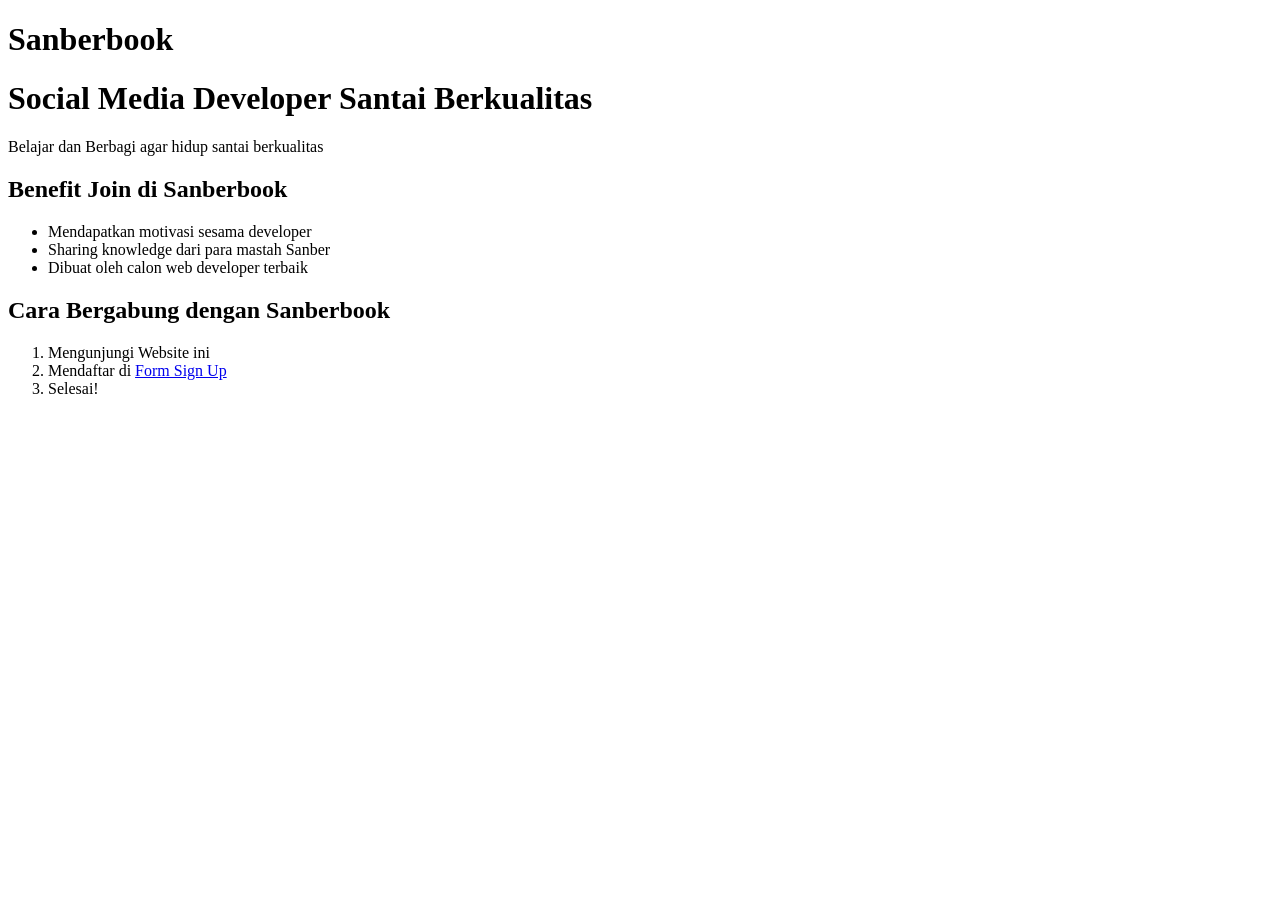
<file: Tugas-1/index.html>
<!doctype html>

<html>
  <head>
    <meta charset="utf-8" />
    <meta http-equiv="X-UA-Compatible" content="IE=edge" />
    <title>Halo</title>
    <meta name="description" content="" />
    <meta name="viewport" content="width=device-width, initial-scale=1" />
    <link rel="stylesheet" href="" />
  </head>
  <body>
    <header>
      <h1>Sanberbook</h1>
    </header>
    <h1>Social Media Developer Santai Berkualitas</h1>
    <p>Belajar dan Berbagi agar hidup santai berkualitas</p>

    <h2>Benefit Join di Sanberbook</h2>

    <ul>
      <li>Mendapatkan motivasi sesama developer</li>
      <li>Sharing knowledge dari para mastah Sanber</li>
      <li>Dibuat oleh calon web developer terbaik</li>
    </ul>

    <h2>Cara Bergabung dengan Sanberbook</h2>

    <ol>
      <li>Mengunjungi Website ini</li>
      <li>Mendaftar di <a href="./form.html">Form Sign Up</a></li>
      <li>Selesai!</li>
    </ol>

    <script src="" async defer></script>
  </body>
</html>
</file>
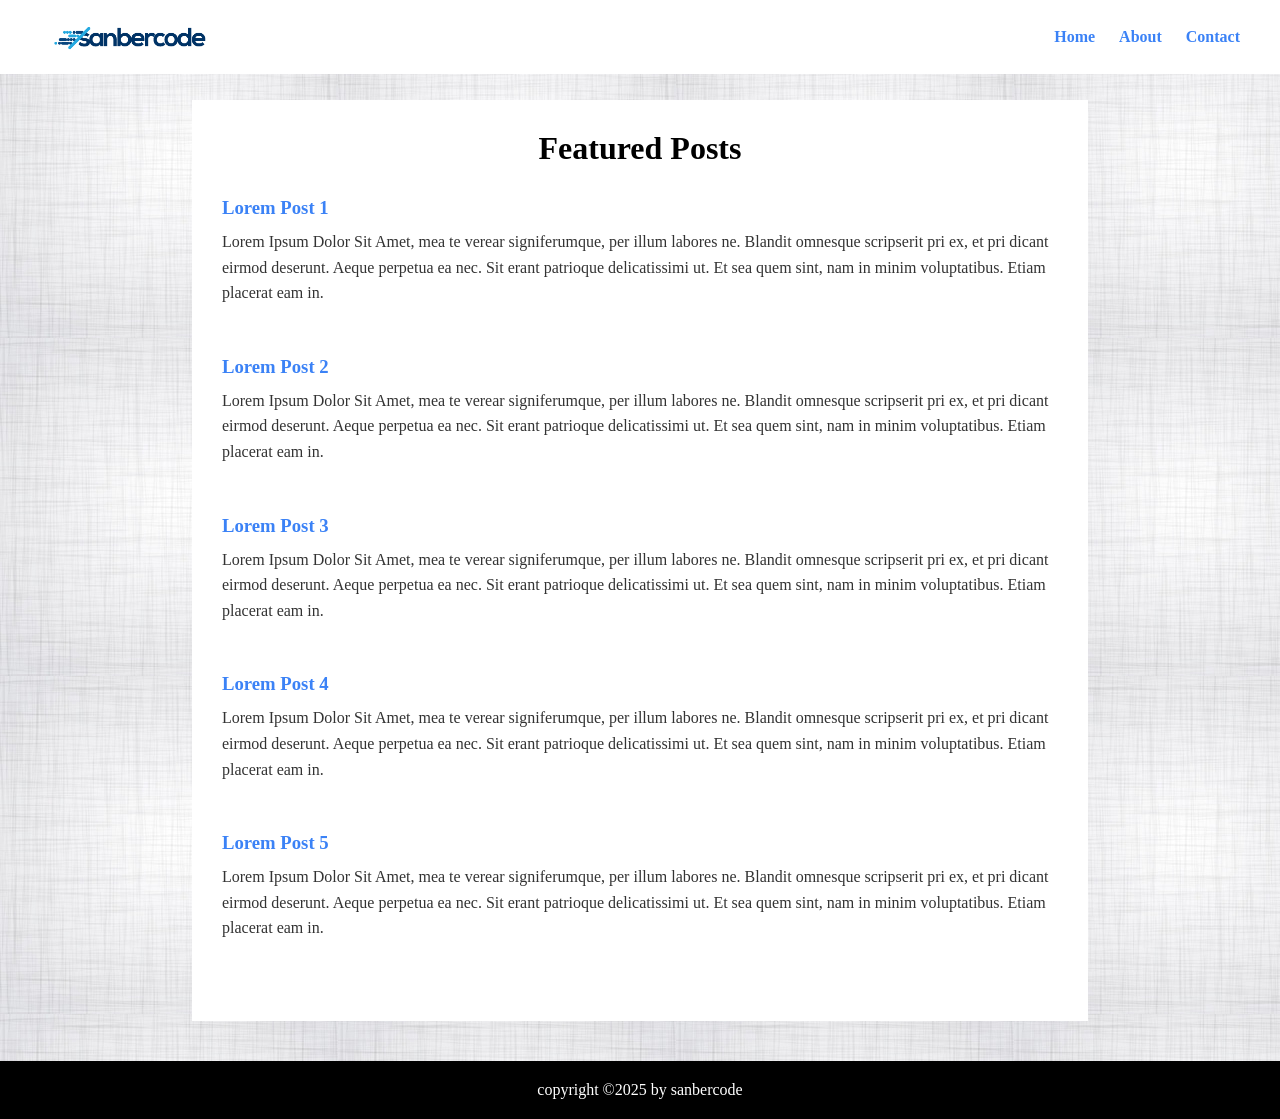
<file: Tugas-2/index.html>
<!doctype html>
<html lang="en">
  <head>
    <meta charset="UTF-8" />
    <meta name="viewport" content="width=device-width, initial-scale=1.0" />
    <title>Document</title>
    <link rel="stylesheet" href="./css/style.css" />
  </head>
  <body>
    <header>
      <img src="./assets/logo.png" alt="" />
      <ul>
        <li><a href="">Home</a></li>
        <li><a href="">About</a></li>
        <li><a href="">Contact</a></li>
      </ul>
    </header>
    <main>
      <h1>Featured Posts</h1>
      <div id="article-list">
        <article>
          <a href=""><h3>Lorem Post 1</h3></a>
          <p>
            Lorem Ipsum Dolor Sit Amet, mea te verear signiferumque, per illum
            labores ne. Blandit omnesque scripserit pri ex, et pri dicant eirmod
            deserunt. Aeque perpetua ea nec. Sit erant patrioque delicatissimi
            ut. Et sea quem sint, nam in minim voluptatibus. Etiam placerat eam
            in.
          </p>
        </article>
        <article>
          <a href=""><h3>Lorem Post 2</h3></a>
          <p>
            Lorem Ipsum Dolor Sit Amet, mea te verear signiferumque, per illum
            labores ne. Blandit omnesque scripserit pri ex, et pri dicant eirmod
            deserunt. Aeque perpetua ea nec. Sit erant patrioque delicatissimi
            ut. Et sea quem sint, nam in minim voluptatibus. Etiam placerat eam
            in.
          </p>
        </article>
        <article>
          <a href=""><h3>Lorem Post 3</h3></a>
          <p>
            Lorem Ipsum Dolor Sit Amet, mea te verear signiferumque, per illum
            labores ne. Blandit omnesque scripserit pri ex, et pri dicant eirmod
            deserunt. Aeque perpetua ea nec. Sit erant patrioque delicatissimi
            ut. Et sea quem sint, nam in minim voluptatibus. Etiam placerat eam
            in.
          </p>
        </article>
        <article>
          <a href=""><h3>Lorem Post 4</h3></a>
          <p>
            Lorem Ipsum Dolor Sit Amet, mea te verear signiferumque, per illum
            labores ne. Blandit omnesque scripserit pri ex, et pri dicant eirmod
            deserunt. Aeque perpetua ea nec. Sit erant patrioque delicatissimi
            ut. Et sea quem sint, nam in minim voluptatibus. Etiam placerat eam
            in.
          </p>
        </article>
        <article>
          <a href=""><h3>Lorem Post 5</h3></a>
          <p>
            Lorem Ipsum Dolor Sit Amet, mea te verear signiferumque, per illum
            labores ne. Blandit omnesque scripserit pri ex, et pri dicant eirmod
            deserunt. Aeque perpetua ea nec. Sit erant patrioque delicatissimi
            ut. Et sea quem sint, nam in minim voluptatibus. Etiam placerat eam
            in.
          </p>
        </article>
      </div>
    </main>
    <footer>copyright ©2025 by sanbercode</footer>
  </body>
</html>
</file>
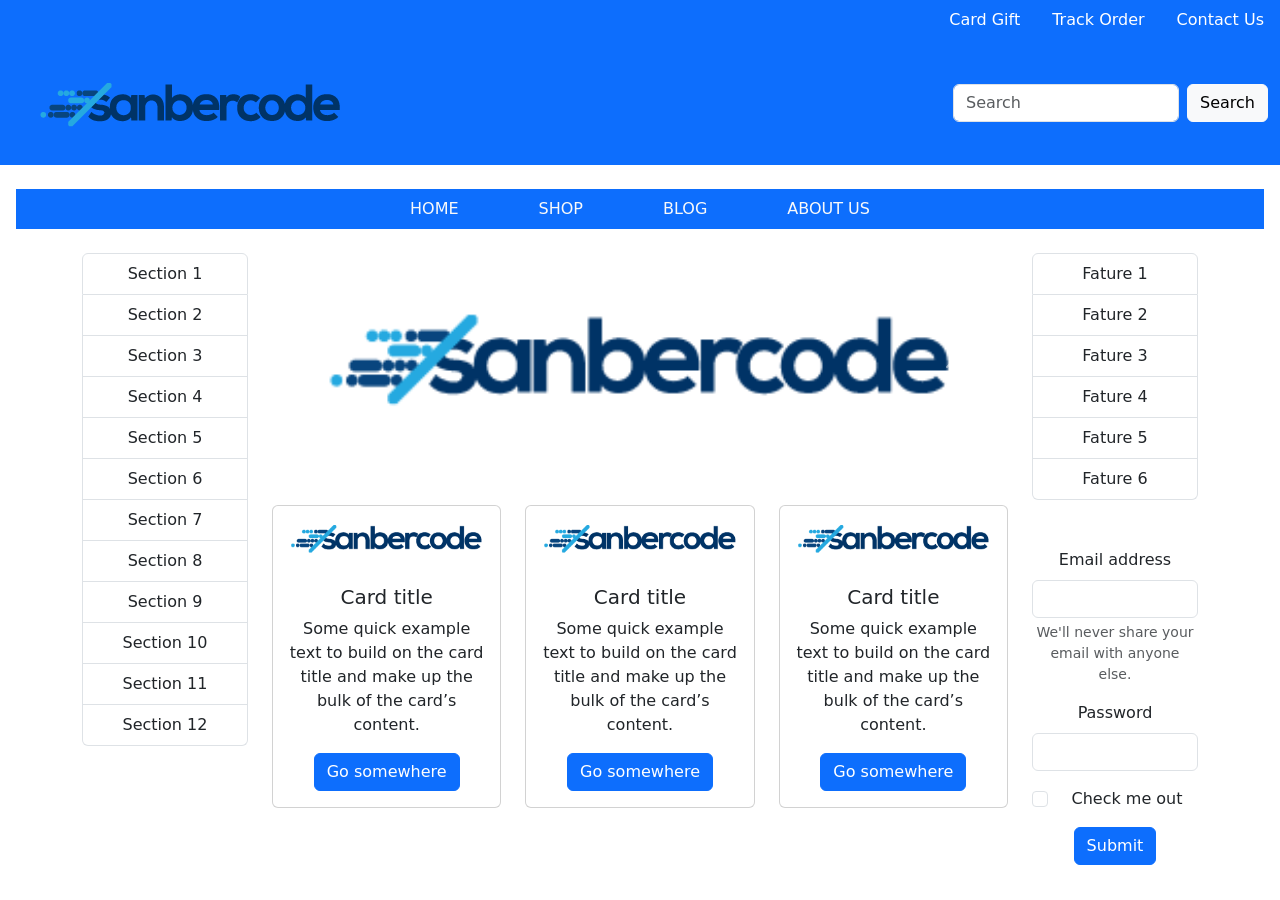
<file: Tugas-3/index.html>
<!doctype html>
<html lang="en" data-bs-theme="light">
  <head>
    <title>Title</title>
    <!-- Required meta tags -->
    <meta charset="utf-8" />
    <meta name="viewport" content="width=device-width, initial-scale=1" />

    <!-- Bootstrap CSS v5.3.8 -->
    <link
      href="https://cdn.jsdelivr.net/npm/bootstrap@5.3.8/dist/css/bootstrap.min.css"
      rel="stylesheet"
      integrity="sha384-sRIl4kxILFvY47J16cr9ZwB07vP4J8+LH7qKQnuqkuIAvNWLzeN8tE5YBujZqJLB"
      crossorigin="anonymous"
    />
  </head>

  <body>
    <header>
      <!-- nav 1 -->
      <ul class="nav justify-content-end bg-primary">
        <li class="nav-item">
          <a class="nav-link active text-white" aria-current="page" href="#"
            >Card Gift</a
          >
        </li>
        <li class="nav-item">
          <a class="nav-link text-white" href="#">Track Order</a>
        </li>
        <li class="nav-item">
          <a class="nav-link text-white" href="#">Contact Us</a>
        </li>
      </ul>
      <!-- nav 2 -->
      <nav class="navbar bg-primary">
        <div class="container-fluid">
          <a class="navbar-brand">
            <img src="./assets/logo.png" alt="" />
          </a>
          <form class="d-flex" role="search">
            <input
              class="form-control me-2"
              type="search"
              placeholder="Search"
              aria-label="Search"
            />
            <button class="btn btn-light" type="submit">Search</button>
          </form>
        </div>
      </nav>
      <!-- nav 3 -->
      <ul class="nav justify-content-center bg-primary mx-3 my-4">
        <li class="nav-item">
          <a
            class="nav-link active text-light me-5"
            aria-current="page"
            href="#"
            >HOME</a
          >
        </li>
        <li class="nav-item">
          <a class="nav-link text-light me-5" href="#">SHOP</a>
        </li>
        <li class="nav-item">
          <a class="nav-link text-light me-5" href="#">BLOG</a>
        </li>
        <li class="nav-item">
          <a class="nav-link text-light" href="#">ABOUT US</a>
        </li>
      </ul>
    </header>
    <main class="container">
      <div class="row text-center">
        <!-- col 1 -->
        <div class="col-2">
          <ul class="list-group">
            <li class="list-group-item">Section 1</li>
            <li class="list-group-item">Section 2</li>
            <li class="list-group-item">Section 3</li>
            <li class="list-group-item">Section 4</li>
            <li class="list-group-item">Section 5</li>
            <li class="list-group-item">Section 6</li>
            <li class="list-group-item">Section 7</li>
            <li class="list-group-item">Section 8</li>
            <li class="list-group-item">Section 9</li>
            <li class="list-group-item">Section 10</li>
            <li class="list-group-item">Section 11</li>
            <li class="list-group-item">Section 12</li>
          </ul>
        </div>
        <!-- col 2 -->
        <div class="col-8">
          <div
            id="carouselExampleAutoplaying"
            class="carousel slide"
            data-bs-ride="carousel"
          >
            <div class="carousel-inner">
              <div class="carousel-item active">
                <img src="./assets/logo.png" class="d-block w-100" alt="..." />
              </div>
              <div class="carousel-item">
                <img src="./assets/logo.png" class="d-block w-100" alt="..." />
              </div>
              <div class="carousel-item">
                <img src="./assets/logo.png" class="d-block w-100" alt="..." />
              </div>
            </div>
            <button
              class="carousel-control-prev"
              type="button"
              data-bs-target="#carouselExampleAutoplaying"
              data-bs-slide="prev"
            >
              <span
                class="carousel-control-prev-icon"
                aria-hidden="true"
              ></span>
              <span class="visually-hidden">Previous</span>
            </button>
            <button
              class="carousel-control-next"
              type="button"
              data-bs-target="#carouselExampleAutoplaying"
              data-bs-slide="next"
            >
              <span
                class="carousel-control-next-icon"
                aria-hidden="true"
              ></span>
              <span class="visually-hidden">Next</span>
            </button>
          </div>
          <!-- card -->
          <div class="row my-5">
            <div class="col">
              <div class="card">
                <img src="./assets/logo.png" class="card-img-top" alt="..." />
                <div class="card-body">
                  <h5 class="card-title">Card title</h5>
                  <p class="card-text">
                    Some quick example text to build on the card title and make
                    up the bulk of the card’s content.
                  </p>
                  <a href="#" class="btn btn-primary">Go somewhere</a>
                </div>
              </div>
            </div>
            <div class="col">
              <div class="card">
                <img src="./assets/logo.png" class="card-img-top" alt="..." />
                <div class="card-body">
                  <h5 class="card-title">Card title</h5>
                  <p class="card-text">
                    Some quick example text to build on the card title and make
                    up the bulk of the card’s content.
                  </p>
                  <a href="#" class="btn btn-primary">Go somewhere</a>
                </div>
              </div>
            </div>
            <div class="col">
              <div class="card">
                <img src="./assets/logo.png" class="card-img-top" alt="..." />
                <div class="card-body">
                  <h5 class="card-title">Card title</h5>
                  <p class="card-text">
                    Some quick example text to build on the card title and make
                    up the bulk of the card’s content.
                  </p>
                  <a href="#" class="btn btn-primary">Go somewhere</a>
                </div>
              </div>
            </div>
          </div>
        </div>
        <!-- col 3 -->
        <div class="col-2">
          <ul class="list-group">
            <li class="list-group-item">Fature 1</li>
            <li class="list-group-item">Fature 2</li>
            <li class="list-group-item">Fature 3</li>
            <li class="list-group-item">Fature 4</li>
            <li class="list-group-item">Fature 5</li>
            <li class="list-group-item">Fature 6</li>
          </ul>
          <form>
            <div class="mb-3 mt-5">
              <label for="exampleInputEmail1" class="form-label"
                >Email address</label
              >
              <input
                type="email"
                class="form-control"
                id="exampleInputEmail1"
                aria-describedby="emailHelp"
              />
              <div id="emailHelp" class="form-text">
                We'll never share your email with anyone else.
              </div>
            </div>
            <div class="mb-3">
              <label for="exampleInputPassword1" class="form-label"
                >Password</label
              >
              <input
                type="password"
                class="form-control"
                id="exampleInputPassword1"
              />
            </div>
            <div class="mb-3 form-check">
              <input
                type="checkbox"
                class="form-check-input"
                id="exampleCheck1"
              />
              <label class="form-check-label" for="exampleCheck1"
                >Check me out</label
              >
            </div>
            <button type="submit" class="btn btn-primary">Submit</button>
          </form>
        </div>
      </div>
    </main>
    <footer>
      <!-- place footer here -->
    </footer>
    <!-- Bootstrap JavaScript Bundle (includes Popper) -->
    <script
      src="https://cdn.jsdelivr.net/npm/bootstrap@5.3.8/dist/js/bootstrap.bundle.min.js"
      integrity="sha384-FKyoEForCGlyvwx9Hj09JcYn3nv7wiPVlz7YYwJrWVcXK/BmnVDxM+D2scQbITxI"
      crossorigin="anonymous"
    ></script>
  </body>
</html>
</file>
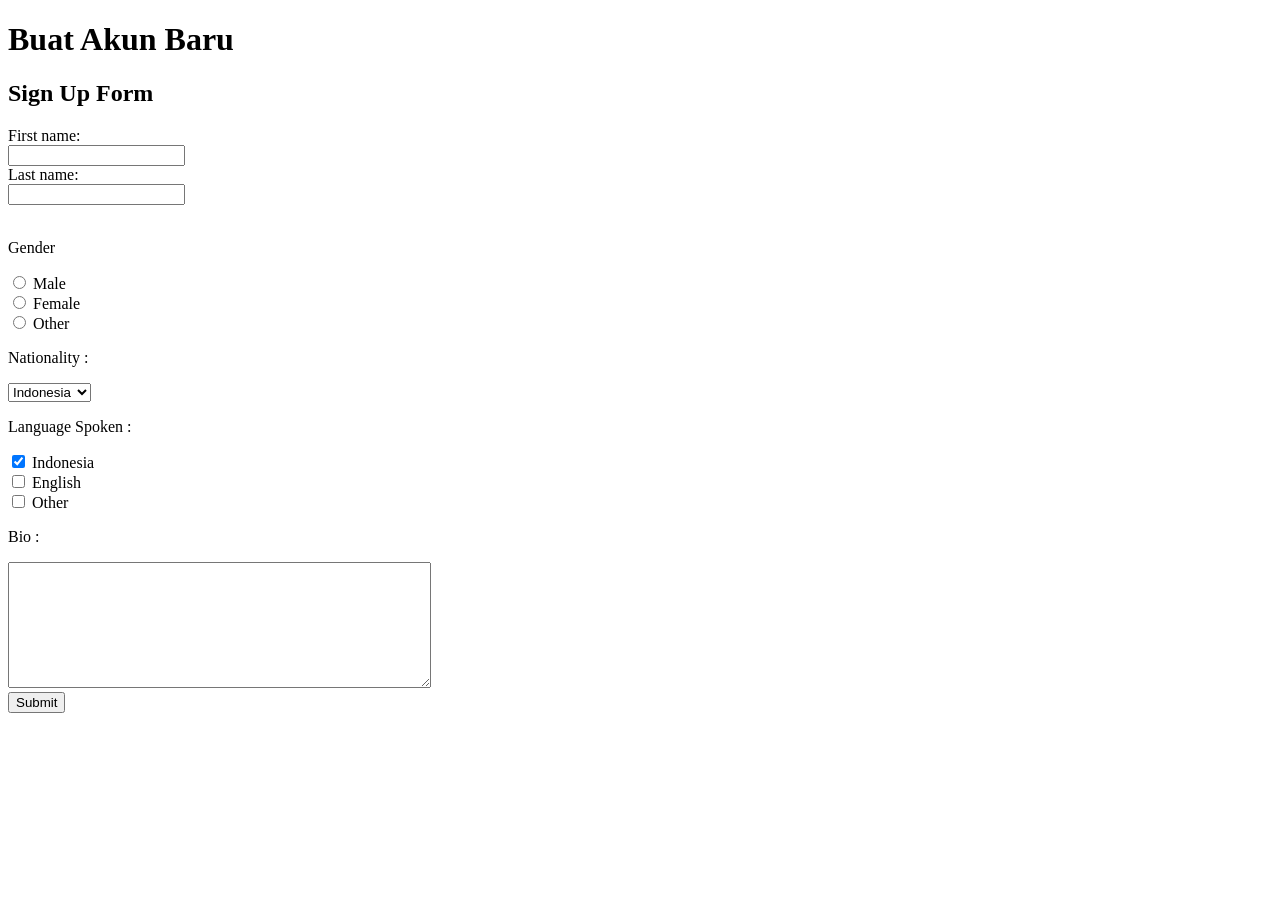
<file: Tugas-1/form.html>
<!doctype html>

<html>
  <head>
    <meta charset="utf-8" />
    <meta http-equiv="X-UA-Compatible" content="IE=edge" />
    <title>Form</title>
    <meta name="description" content="" />
    <meta name="viewport" content="width=device-width, initial-scale=1" />
    <link rel="stylesheet" href="" />
  </head>

  <body>
    <header>
      <h1>Buat Akun Baru</h1>
    </header>

    <h2>Sign Up Form</h2>

    <form action="./welcome.html">
      <label>First name:</label><br />
      <input type="text" /><br />
      <label>Last name:</label><br />
      <input type="text" /><br /><br />

      <p>Gender</p>
      <input type="radio" id="male" name="fav_language" value="Male" />
      <label for="male">Male</label><br />

      <input type="radio" id="female" name="fav_language" value="Female" />
      <label for="female">Female</label><br />

      <input type="radio" id="other" name="fav_language" value="Other" />
      <label for="other">Other</label>

      <p>Nationality :</p>

      <select name="nationality" id="nationality">
        <option value="ind">Indonesia</option>
        <option value="ina">India</option>
        <option value="sg">Singapure</option>
        <option value="mly">Malaysia</option>
      </select>

      <p>Language Spoken :</p>

      <input type="checkbox" id="idn" name="language" value="idn" checked />
      <label for="idn">Indonesia</label><br />

      <input type="checkbox" id="english" name="language" value="music" />
      <label for="english">English</label><br />

      <input type="checkbox" id="art" name="language" value="other" />
      <label for="other">Other</label>

      <p>Bio :</p>

      <textarea rows="8" cols="50"></textarea>

      <br />
      <input type="submit" value="Submit" />
    </form>

    <script src="" async defer></script>
  </body>
</html>
</file>
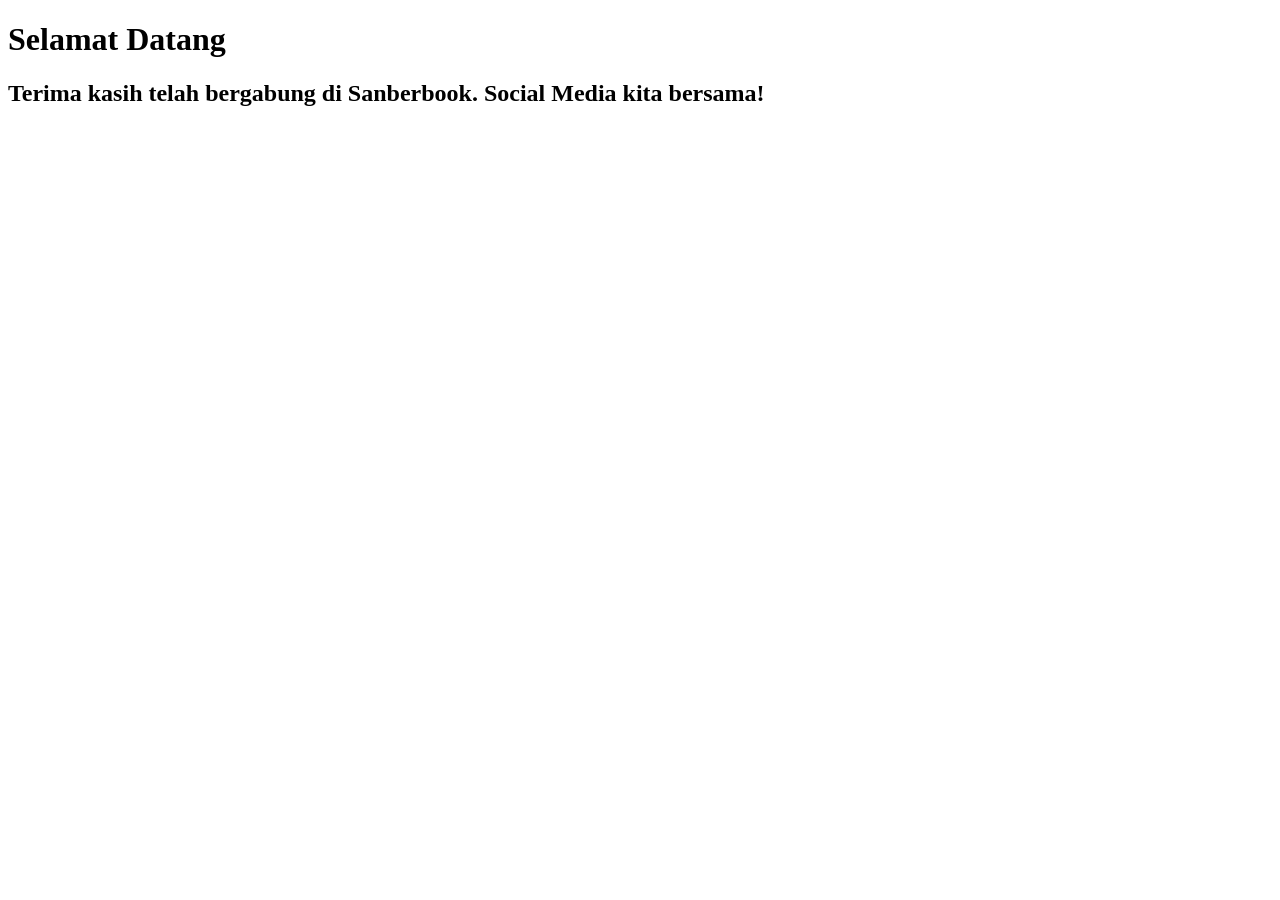
<file: Tugas-1/welcome.html>
<!doctype html>

<html>
  <head>
    <meta charset="utf-8" />
    <meta http-equiv="X-UA-Compatible" content="IE=edge" />
    <title>Welcome</title>
    <meta name="description" content="" />
    <meta name="viewport" content="width=device-width, initial-scale=1" />
    <link rel="stylesheet" href="" />
  </head>
  <body>
    <header>
      <h1>Selamat Datang</h1>
    </header>
    <h2>
      Terima kasih telah bergabung di Sanberbook. Social Media kita bersama!
    </h2>

    <script src="" async defer></script>
  </body>
</html>
</file>
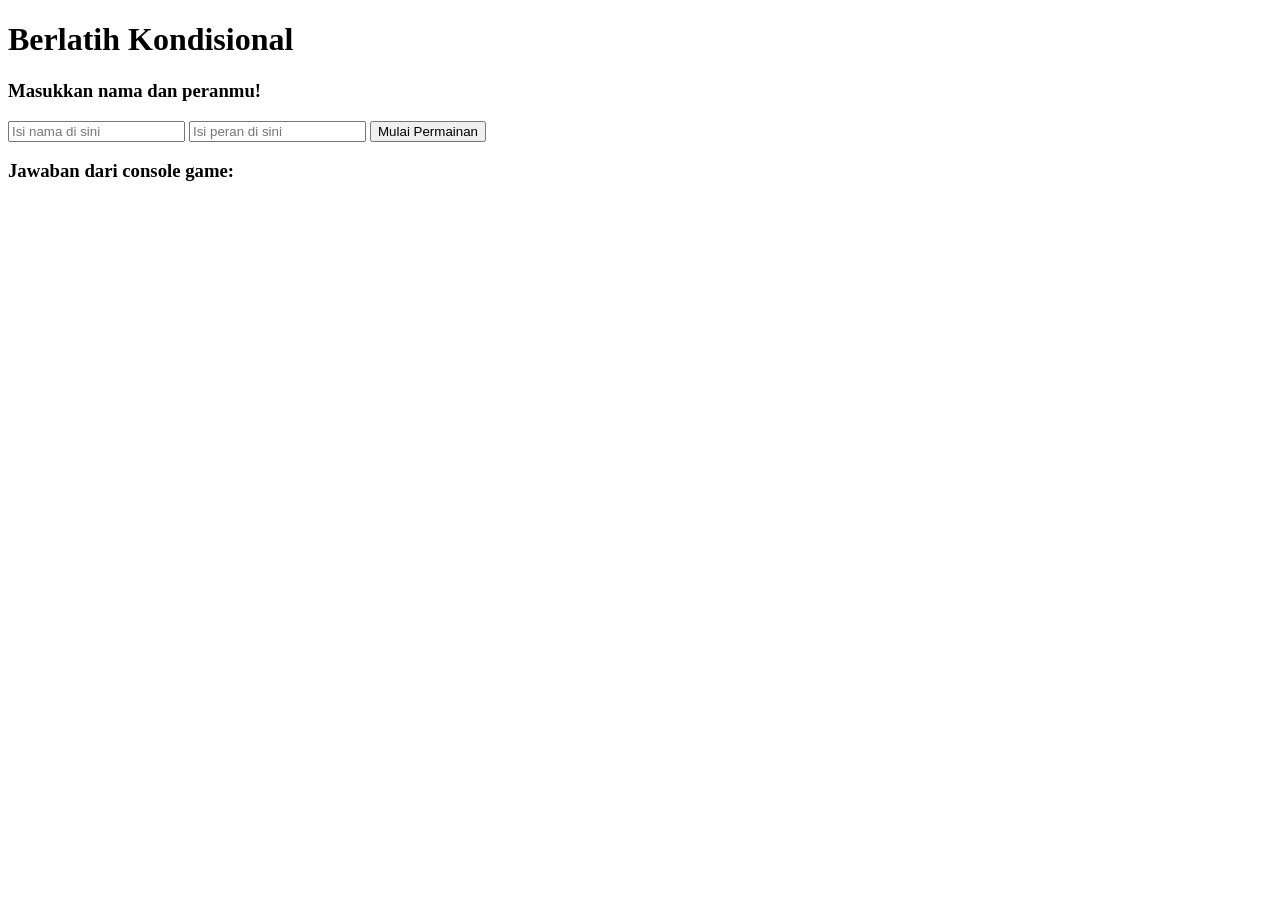
<file: Tugas-4/conditional.html>
<!doctype html>
<html lang="en">
  <head>
    <meta charset="UTF-8" />
    <meta name="viewport" content="width=device-width, initial-scale=1.0" />
    <meta http-equiv="X-UA-Compatible" content="ie=edge" />
    <title>Conditional HTML</title>
  </head>
  <body>
    <h1>Berlatih Kondisional</h1>

    <h3>Masukkan nama dan peranmu!</h3>
    <form action="#" id="formConditional">
      <input type="text" id="name" placeholder="Isi nama di sini" />
      <input type="text" id="role" placeholder="Isi peran di sini" />
      <input type="submit" value="Mulai Permainan" />
    </form>

    <h3>Jawaban dari console game:</h3>
    <div id="jawaban"></div>
  </body>

  <script>
    var form = document.getElementById("formConditional");
    var jawaban = document.getElementById("jawaban");

    form.addEventListener("submit", function (e) {
      e.preventDefault();

      /* 
            ATURAN PERMAINAN 
            // Output untuk Input nama = '' dan peran = ''
            // => "Nama harus diisi!"
    
            //Output untuk input jika nama != '' dan peran = ''
            // => "Halo Mikael, Pilih peranmu untuk memulai game!"
    
            //Output untuk Input jika nama != '' dan peran 'Penyihir'
            // => "Selamat datang di Dunia Werewolf, Nina"
            // => "Halo Penyihir Nina, kamu dapat melihat siapa yang menjadi Werewolf!"
    
            //Output untuk Input jika nama != '' dan peran 'Werewolf'
            // => "Selamat datang di Dunia Werewolf, Danu"
            // "Halo Werewolf Danu, kamu dapat memilih siapa yang akan kamu makan malam ini!"
    
            //Output untuk Input jika nama != '' dan peran 'Rakjel'
            // => "Selamat datang di Dunia Werewolf, Zero"
            // => "Halo Rakjel Zero, Kamu menjadi rakyat jelata "
    
            PETUNJUK MENGERJAKAN
            1. Buat Kondisional agar output dari konsol sesuai yang diharapkan
            2. masukkan lah jawaban dari kondisi yang diberikan oleh User ke dalam variabel jawabanKonsol
        */

      // Tuliskan Code kamu di sini
      var name = document.getElementById("name").value;
      var role = document.getElementById("role").value;
      // buatlah kondisional berdasarkan dua variabel di atas yaitu name dan role, ketentuannya dapat dibaca di atas

      var jawabanKonsol; // = jawaban dari kondisional di-assign di sini
      // Code Sampai sini

      if (name === "" && role === "") {
        jawabanKonsol = "Nama harus diisi!";
      } else if (name !== "" && role === "") {
        jawabanKonsol = "Halo " + name + ", Pilih peranmu untuk memulai game!";
      } else if (name !== "" && role === "Penyihir") {
        jawabanKonsol =
          "Selamat datang di Dunia Werewolf, " +
          name +
          "<br>Halo Penyihir " +
          name +
          ", kamu dapat melihat siapa yang menjadi Werewolf!";
      } else if (name !== "" && role === "Werewolf") {
        jawabanKonsol =
          "Selamat datang di Dunia Werewolf, " +
          name +
          "<br>Halo Werewolf " +
          name +
          ", kamu dapat memilih siapa yang akan kamu makan malam ini!";
      } else if (name !== "" && role === "Rakjel") {
        jawabanKonsol =
          "Selamat datang di Dunia Werewolf, " +
          name +
          "<br>Halo Rakjel " +
          name +
          ", Kamu menjadi rakyat jelata";
      }

      jawaban.innerHTML = jawabanKonsol;
    });
  </script>
</html>
</file>
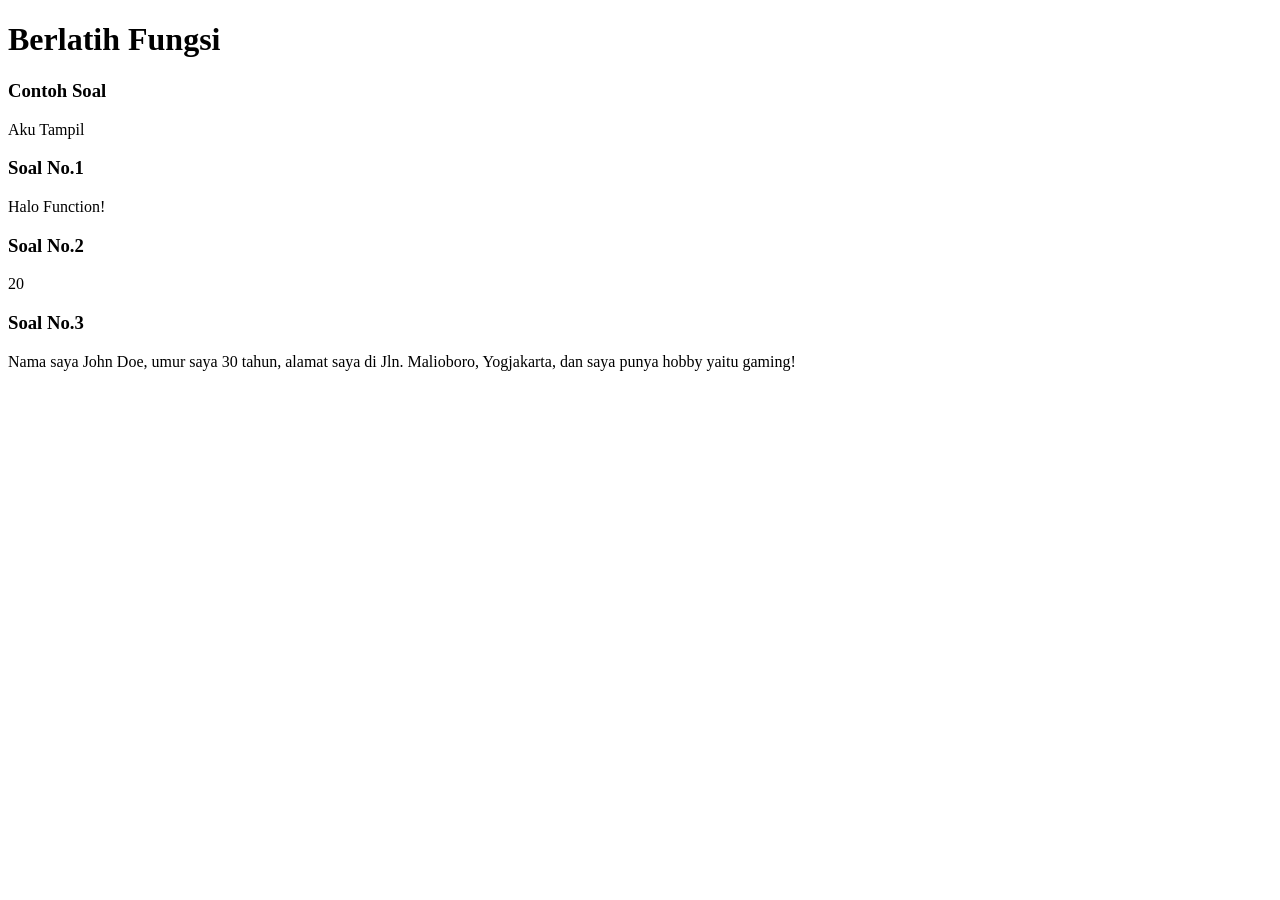
<file: Tugas-4/function.html>
<!doctype html>
<html lang="en">
  <head>
    <meta charset="UTF-8" />
    <meta name="viewport" content="width=device-width, initial-scale=1.0" />
    <meta http-equiv="X-UA-Compatible" content="ie=edge" />
    <title>Function</title>
  </head>
  <body>
    <h1>Berlatih Fungsi</h1>

    <h3>Contoh Soal</h3>
    <div id="contohJawaban"></div>

    <h3>Soal No.1</h3>
    <div id="jawaban1"></div>

    <h3>Soal No.2</h3>
    <div id="jawaban2"></div>

    <h3>Soal No.3</h3>
    <div id="jawaban3"></div>

    <script>
      // CONTOH
      // Kamu diminta untuk membuat fungsi bernama tampilkan() untuk menampilkan "Aku Tampil" pada halaman html.

      // Jawaban CONTOH
      function tampilkan() {
        document.getElementById("contohJawaban").innerHTML = "Aku Tampil";
      }

      //Jalankan function
      tampilkan();

      // Soal No. 1 Fungsi Teriak
      /* 
            Buatlah sebuah fungsi bernama teriak(), yang mengembalikan nilai berupa "Halo Function!", yang kemudian akan ditampilkan di halaman html.
            Tampilkan dengan cara document.getElementById("jawaban1").innerHTML seperti di CONTOH.
        */

      function teriak() {
        document.getElementById("jawaban1").innerHTML = "Halo Function!";
        // Tulis Code mulai di sini
        // Tampilkan dengan cara document.getElementById("jawaban1").innerHTML seperti di CONTOH.
      }

      // Jalankan function teriak
      teriak();

      // Soal No. 2 Fungsi Kalikan
      /* 
            Buatlah sebuah fungsi bernama kalikan(), yang mengembalikan nilai berupa hasil kali dari dua parameter yang dikirim.
            CONTOH OUTPUT: 
            kalikan(5, 4) akan memberikan output 20
            Tampilkan jawaban dengan cara document.getElementById("jawaban2").innerHTML seperti di CONTOH
        */

      function kalikan(num1, num2) {
        document.getElementById("jawaban2").innerHTML = num1 * num2;
        // Code kamu mulai dari sini
        // Tampilkan jawaban dengan cara document.getElementById("jawaban2").innerHTML seperti di CONTOH
      }

      // Jalankan function kalikan
      kalikan(5, 4);

      // Soal No. 3 Fungsi buatKalimat
      /* 
            Buatlah sebuah fungsi bernama buatKalimat(), yang akan memproses seluruh parameter yang diinput menjadi satu kalimat berikut: 
            "Nama saya [Name], umur saya [Age] tahun, alamat saya di [Address], dan saya punya hobby yaitu [hobby]!"

            CONTOH: 
            var name = "Agus";
            var age = 30;
            var address = "Jln. Malioboro, Yogjakarta";
            var hobby = "gaming";

            var kalimatBaru = buatKalimat(name,age,address,hobby);
            Akan menampilkan : 
            "Nama saya Agus, umur saya 30 tahun, alamat saya di Jln. Malioboro, Yogjakarta, dan saya punya hobby yaitu gaming!"
            Tampilkan dengan cara document.getElementById("jawaban3").innerHTML seperti di CONTOH
        */

      function buatKalimat(nama, umur, alamat, hobi) {
        document.getElementById("jawaban3").innerHTML =
          "Nama saya " +
          nama +
          ", umur saya " +
          umur +
          " tahun, alamat saya di " +
          alamat +
          ", dan saya punya hobby yaitu " +
          hobi +
          "!";
        // Code kamu mulai dari sini
        // Tampilkan dengan cara document.getElementById("jawaban3").innerHTML seperti di CONTOH.
      }

      // Jalankan function buatKalimat
      var name = "John Doe";
      var age = 30;
      var address = "Jln. Malioboro, Yogjakarta";
      var hobby = "gaming";
      buatKalimat(name, age, address, hobby);
    </script>
  </body>
</html>
</file>
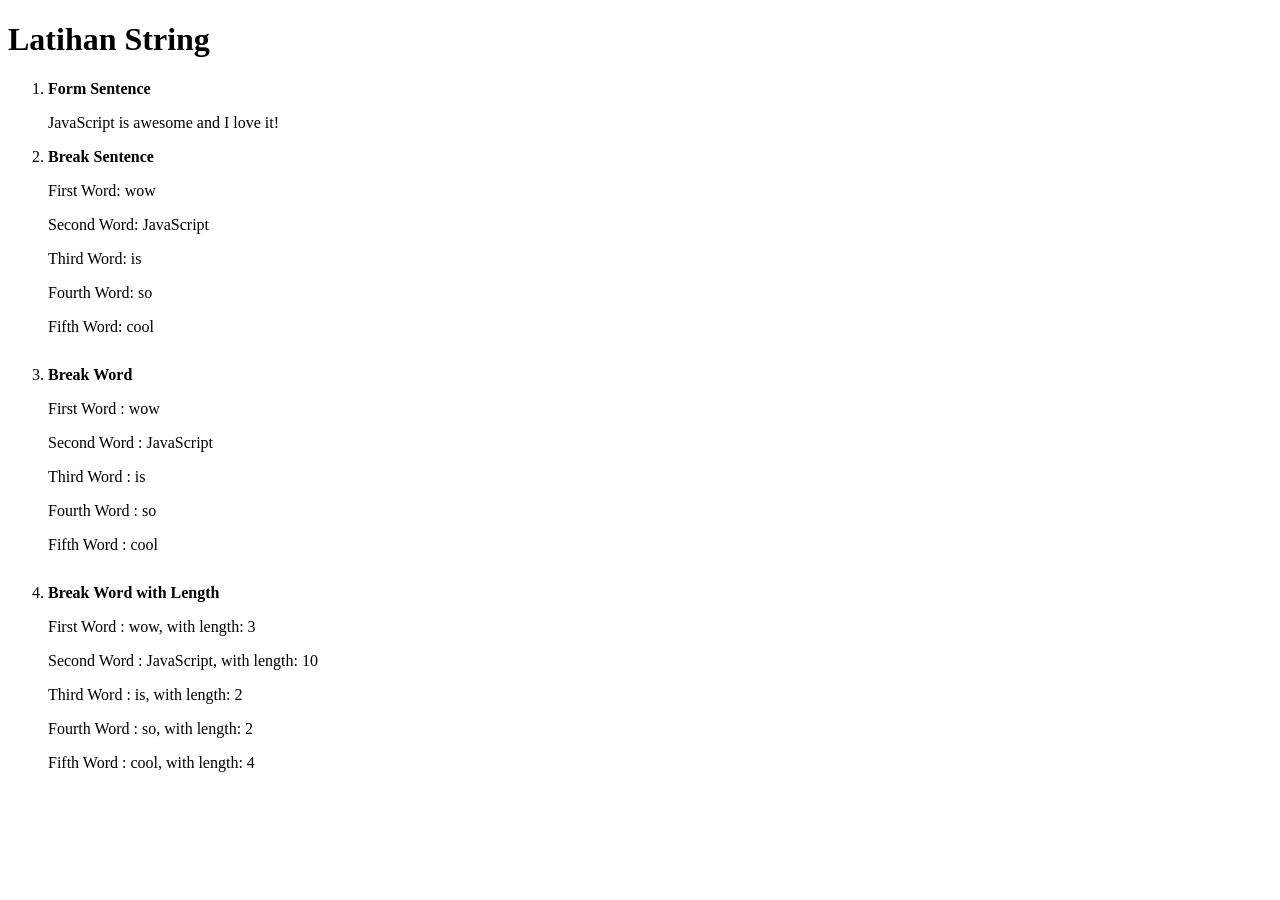
<file: Tugas-4/string.html>
<!doctype html>

<html lang="en">
  <head>
    <meta charset="UTF-8" />
    <meta name="viewport" content="width=device-width, initial-scale=1.0" />
    <meta http-equiv="X-UA-Compatible" content="ie=edge" />
    <title>String Exercises</title>
    <style>
      li {
        margin-bottom: 30px;
      }

      label {
        font-weight: bold;
      }
    </style>
  </head>
  <body>
    <h1>Latihan String</h1>
    <ol>
      <li style="margin-bottom: 10px">
        <label for="formSentence"> Form Sentence</label>
        <p id="formSentence"></p>
      </li>
      <li>
        <label for="breakSentence">Break Sentence</label>
        <p id="firstWord"></p>
        <p id="secondWord"></p>
        <p id="thirdWord"></p>
        <p id="fourthWord"></p>
        <p id="fifthWord"></p>
      </li>
      <li id="breakWord">
        <label for="breakWord">Break Word</label>
        <p id="firstWord3"></p>
        <p id="secondWord3"></p>
        <p id="thirdWord3"></p>
        <p id="fourthWord3"></p>
        <p id="fifthWord3"></p>
      </li>
      <li id="breakWordWithLength">
        <label for="breakWordWithLength">Break Word with Length</label>
        <p id="firstWord4"></p>
        <p id="secondWord4"></p>
        <p id="thirdWord4"></p>
        <p id="fourthWord4"></p>
        <p id="fifthWord4"></p>
      </li>
    </ol>

    <script>
      // Soal No. 1 Menggabungkan string
      var word = "JavaScript";
      var second = "is";
      var third = "awesome";
      var fourth = "and";
      var fifth = "I";
      var sixth = "love";
      var seventh = "it!";

      // Buatlah agar kata-kata di atas menjadi kalimat dalam variabel string dengan nama sentence
      var sentence =
        word +
        " " +
        second +
        " " +
        third +
        " " +
        fourth +
        " " +
        fifth +
        " " +
        sixth +
        " " +
        seventh; //Edit variabel ini sehingga outputnya "Javascript is awesome and I love it!"

      // dari sini code jangan diganggu
      document.getElementById("formSentence").innerHTML = sentence;
      // sampai sini code jangan diganggu

      // Soal No. 2 Memecah string dengan mengakses karakter berdasarkan indexnya
      var kalimat = "wow JavaScript is so cool";
      var contohKataPertama = kalimat[0] + kalimat[1] + kalimat[2]; // ini contohnya
      var kataKedua =
        kalimat[4] +
        kalimat[5] +
        kalimat[6] +
        kalimat[7] +
        kalimat[8] +
        kalimat[9] +
        kalimat[10] +
        kalimat[11] +
        kalimat[12] +
        kalimat[13]; // = Tambahkan sendiri di sini!
      var kataKetiga = kalimat[15] + kalimat[16]; // = Tambahkan sendiri di sini!
      var kataKeempat = kalimat[18] + kalimat[19]; // = Tambahkan sendiri di sini!
      var kataKelima = kalimat[21] + kalimat[22] + kalimat[23] + kalimat[24]; // = Tambahkan sendiri di sini!

      // -- Dari sini code jangan diganggu!
      document.getElementById("firstWord").innerHTML =
        "First Word: " + contohKataPertama;
      document.getElementById("secondWord").innerHTML =
        "Second Word: " + kataKedua;
      document.getElementById("thirdWord").innerHTML =
        "Third Word: " + kataKetiga;
      document.getElementById("fourthWord").innerHTML =
        "Fourth Word: " + kataKeempat;
      document.getElementById("fifthWord").innerHTML =
        "Fifth Word: " + kataKelima;
      // -- sampai sini code jangan diganggu

      // Soal No. 3  Mengambil sebagian dari string dengan metode substring
      var kalimat3 = "wow JavaScript is so cool";
      var contohKataPertama3 = kalimat3.substring(0, 3);
      var kataKedua3 = kalimat3.substring(4, 14); // = Tambahkan sendiri di sini!
      var kataKetiga3 = kalimat3.substring(15, 17); // = Tambahkan sendiri di sini!
      var kataKeempat3 = kalimat3.substring(18, 20); // = Tambahkan sendiri di sini!
      var kataKelima3 = kalimat3.substring(21, 25); // = Tambahkan sendiri di sini!

      // -- Dari sini jangan diganggu!
      document.getElementById("firstWord3").innerHTML =
        "First Word : " + contohKataPertama3;
      document.getElementById("secondWord3").innerHTML =
        "Second Word : " + kataKedua3;
      document.getElementById("thirdWord3").innerHTML =
        "Third Word : " + kataKetiga3;
      document.getElementById("fourthWord3").innerHTML =
        "Fourth Word : " + kataKeempat3;
      document.getElementById("fifthWord3").innerHTML =
        "Fifth Word : " + kataKelima3;
      // -- sampai sini jangan diganggu

      // Soal No. 4
      var kalimat4 = "wow JavaScript is so cool";
      var contohKataPertama4 = kalimat4.substr(0, 3);
      var kataKedua4 = kalimat4.substr(4, 10); // = Tambahkan sendiri di sini!
      var kataKetiga4 = kalimat4.substr(15, 2); // = Tambahkan sendiri di sini!
      var kataKeempat4 = kalimat4.substr(18, 2); // = Tambahkan sendiri di sini!
      var kataKelima4 = kalimat4.substr(21, 4); // = Tambahkan sendiri di sini!

      var panjangKataPertama4 = contohKataPertama4.length; // output nya panjang string "wow" adalah 3
      var panjangKataKedua4 = kataKedua4.length;
      var panjangKataKetiga4 = kataKetiga4.length;
      var panjangKataKeempat4 = kataKeempat4.length;
      var panjangKataKelima4 = kataKelima4.length;

      document.getElementById("firstWord4").innerHTML =
        "First Word : " +
        contohKataPertama4 +
        ", with length: " +
        panjangKataPertama4;
      document.getElementById("secondWord4").innerHTML =
        "Second Word : " + kataKedua4 + ", with length: " + panjangKataKedua4; // lengkapi sesuai dengan variabel yang kamu buat
      document.getElementById("thirdWord4").innerHTML =
        "Third Word : " + kataKetiga4 + ", with length: " + panjangKataKetiga4; // lengkapi sesuai dengan variabel yang kamu buat
      document.getElementById("fourthWord4").innerHTML =
        "Fourth Word : " +
        kataKeempat4 +
        ", with length: " +
        panjangKataKeempat4; // lengkapi sesuai dengan variabel yang kamu buat
      document.getElementById("fifthWord4").innerHTML =
        "Fifth Word : " + kataKelima4 + ", with length: " + panjangKataKelima4; // lengkapi sesuai dengan variabel yang kamu buat
    </script>
  </body>
</html>
</file>
<file: Tugas-2/css/style.css>
* {
  margin: 0;
  padding: 0;
  box-sizing: border-box;
}

body {
  background-image: url("../assets/pattern.jpg");
}

header {
  background-color: white;
  display: flex;
  justify-content: space-between;
  align-items: center;
  padding: 12px 40px;

  top: 0;
  width: 100%;
  position: fixed;
}
header img {
  width: 180px;
}

header ul li {
  display: inline-block;
  margin-left: 20px;
}

header ul li a {
  text-decoration: none;
  color: #3b82f6;
  font-weight: bold;
}

main {
  width: 70%;
  margin: 40px auto;
  margin-top: 100px;
  background-color: white;
  padding: 30px;
}

main h1 {
  text-align: center;
  margin-bottom: 30px;
}

article {
  margin-bottom: 25px;
  border-bottom: 5px solid #ffffff;
  padding-bottom: 20px;
}

article a {
  text-decoration: none;
}

article h3 {
  color: #3b82f6;
  margin-bottom: 10px;
}

article p {
  line-height: 1.6;
  color: #333;
}

footer {
  background-color: black;
  color: white;
  text-align: center;
  padding: 20px;
}
</file>
